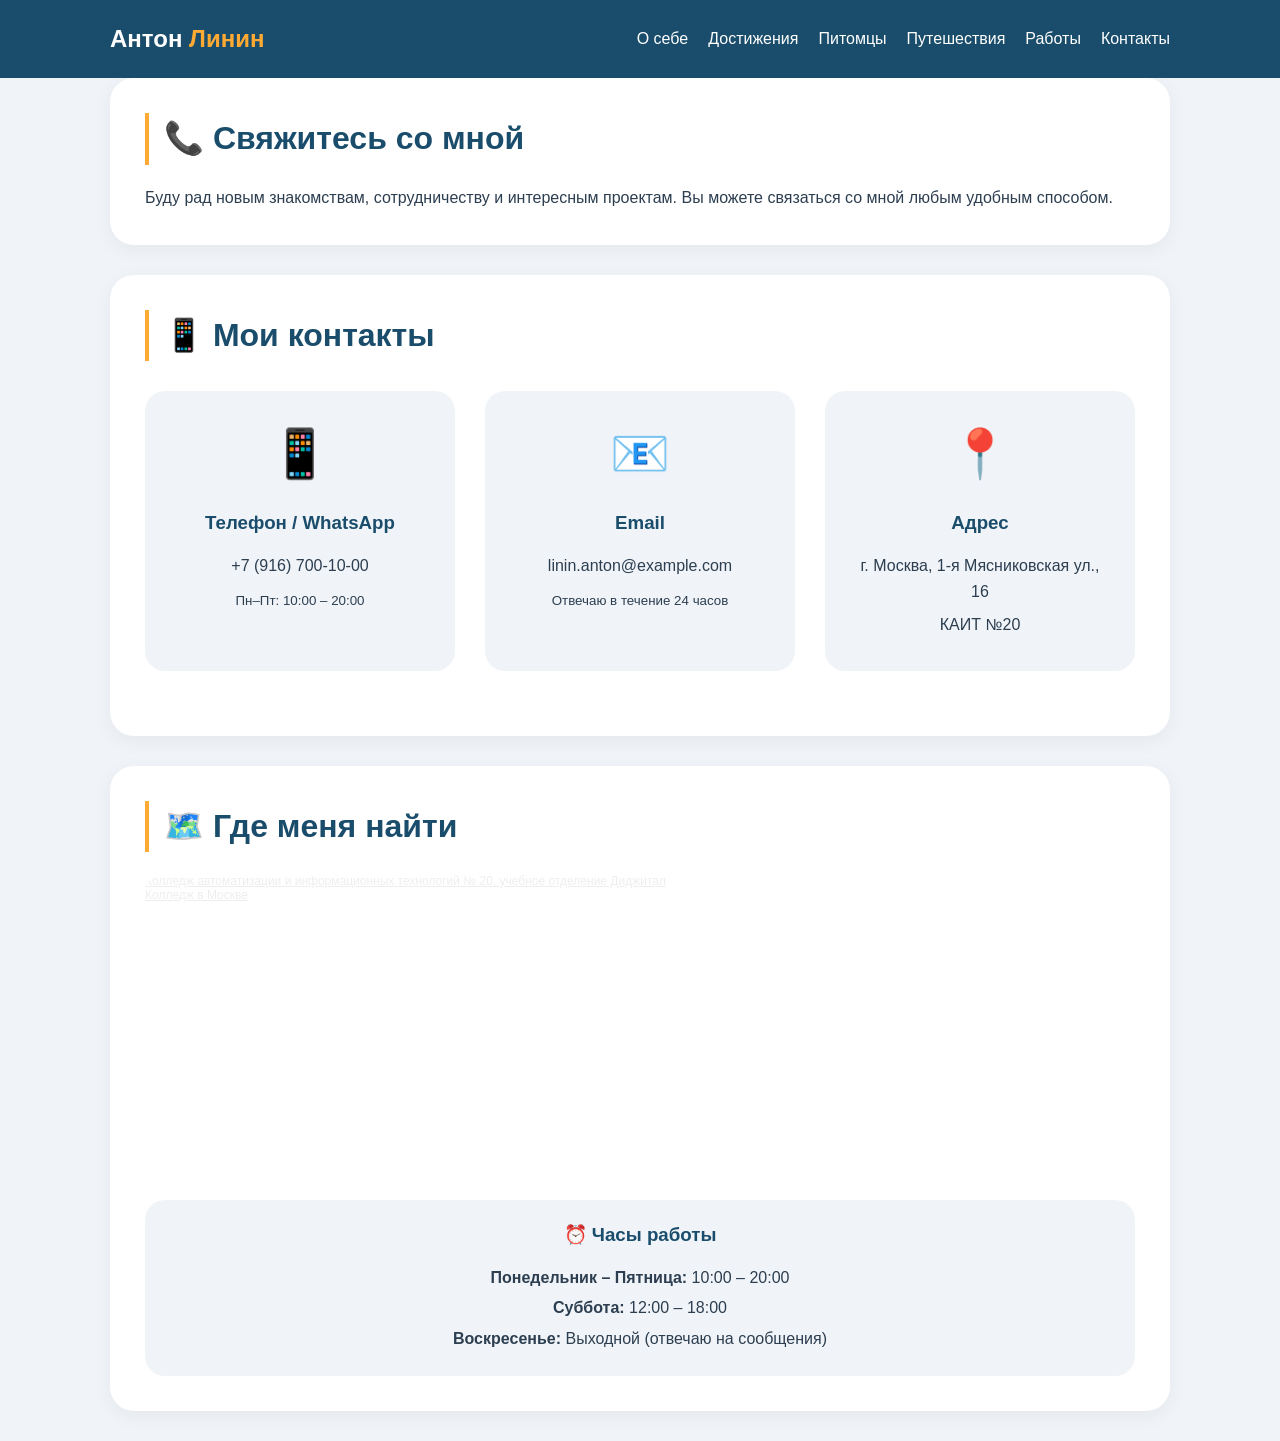
<file: contacts.html>
<!DOCTYPE html>
<html lang="ru">
<head>
    <meta charset="UTF-8">
    <meta name="viewport" content="width=device-width, initial-scale=1.0">
    <title>Контакты | Антон Линин</title>
    <link rel="stylesheet" href="style.css">
    <style>
        /* Дополнительные стили для страницы контактов */
        .contacts-grid {
            display: flex;
            flex-wrap: wrap;
            gap: 30px;
            margin: 30px 0;
        }

        .contact-card {
            flex: 1;
            min-width: 250px;
            background: #f0f4f8;
            border-radius: 20px;
            padding: 25px;
            text-align: center;
            transition: transform 0.3s, box-shadow 0.3s;
        }

        .contact-card:hover {
            transform: translateY(-5px);
            box-shadow: 0 10px 25px rgba(0,0,0,0.1);
        }

        .contact-card span {
            font-size: 48px;
            display: block;
            margin-bottom: 15px;
        }

        .contact-card h3 {
            color: #1a4d6b;
            margin-bottom: 15px;
        }

        .contact-card p {
            margin: 8px 0;
            font-size: 16px;
            background: none;
            padding: 0;
        }

        .contact-card a {
            color: #1a4d6b;
            text-decoration: none;
            transition: 0.3s;
        }

        .contact-card a:hover {
            color: #ffaa33;
        }

        .social-links {
            display: flex;
            justify-content: center;
            gap: 20px;
            margin-top: 15px;
            flex-wrap: wrap;
        }

        .social-links a {
            display: inline-block;
            background: #1a4d6b;
            color: white;
            padding: 10px 20px;
            border-radius: 30px;
            text-decoration: none;
            font-size: 14px;
            transition: 0.3s;
        }

        .social-links a:hover {
            background: #ffaa33;
            color: #1a4d6b;
            transform: translateY(-3px);
        }

        .contact-form {
            background: #f0f4f8;
            border-radius: 20px;
            padding: 25px;
            margin-top: 20px;
        }

        .contact-form h3 {
            color: #1a4d6b;
            margin-bottom: 20px;
            border-left: 4px solid #ffaa33;
            padding-left: 15px;
        }

        .form-group {
            margin-bottom: 15px;
        }

        .form-group label {
            display: block;
            margin-bottom: 5px;
            font-weight: 600;
            color: #1a4d6b;
        }

        .form-group input,
        .form-group textarea {
            width: 100%;
            padding: 12px;
            border: 1px solid #ddd;
            border-radius: 10px;
            font-family: inherit;
            font-size: 14px;
            transition: 0.3s;
        }

        .form-group input:focus,
        .form-group textarea:focus {
            outline: none;
            border-color: #ffaa33;
            box-shadow: 0 0 5px rgba(255,170,51,0.3);
        }

        .form-group textarea {
            resize: vertical;
            min-height: 100px;
        }

        .submit-btn {
            background: #1a4d6b;
            color: white;
            border: none;
            padding: 12px 30px;
            border-radius: 30px;
            cursor: pointer;
            font-size: 16px;
            font-weight: bold;
            transition: 0.3s;
        }

        .submit-btn:hover {
            background: #ffaa33;
            color: #1a4d6b;
        }

        .map-container {
            margin-top: 20px;
            border-radius: 20px;
            overflow: hidden;
        }

        .map-container iframe {
            width: 100%;
            height: 300px;
            border: 0;
        }

        .working-hours {
            background: #f0f4f8;
            border-radius: 20px;
            padding: 20px;
            margin-top: 20px;
            text-align: center;
        }

        .working-hours h3 {
            color: #1a4d6b;
            margin-bottom: 15px;
        }

        .working-hours p {
            margin: 5px 0;
        }

        .divider {
            height: 1px;
            background: linear-gradient(90deg, transparent, #1a4d6b, transparent);
            margin: 20px 0;
        }
    </style>
</head>
<body>

<header>
    <div class="container navbar">
        <div class="logo">Антон <span>Линин</span></div>
        <ul class="nav-links">
            <li><a href="index.html">О себе</a></li>
            <li><a href="achievements.html">Достижения</a></li>
            <li><a href="pets.html">Питомцы</a></li>
            <li><a href="travels.html">Путешествия</a></li>
            <li><a href="works.html">Работы</a></li>
            <li><a href="contacts.html">Контакты</a></li>
        </ul>
    </div>
</header>

<main class="container">
    <!-- Заголовок страницы -->
    <div class="card">
        <h1>📞 Свяжитесь со мной</h1>
        <p>Буду рад новым знакомствам, сотрудничеству и интересным проектам. Вы можете связаться со мной любым удобным способом.</p>
    </div>

    <!-- Карточки контактов -->
    <div class="card">
        <h1>📱 Мои контакты</h1>
        <div class="contacts-grid">
            <div class="contact-card">
                <span>📱</span>
                <h3>Телефон / WhatsApp</h3>
                <p>+7 (916) 700-10-00</p>
                <p><small>Пн–Пт: 10:00 – 20:00</small></p>
            </div>
            <div class="contact-card">
                <span>📧</span>
                <h3>Email</h3>
                <p>linin.anton@example.com</p>
                <p><small>Отвечаю в течение 24 часов</small></p>
            </div>
            <div class="contact-card">
                <span>📍</span>
                <h3>Адрес</h3>
                <p>г. Москва, 1-я Мясниковская ул., 16</p>
                <p>КАИТ №20</p>
            </div>
        </div>
    </div>
        <!-- Карта и часы работы -->
    <div class="card">
        <h1>🗺️ Где меня найти</h1>
        <div class="map-container">
<div style="position:relative;overflow:hidden;"><a href="https://yandex.ru/maps/org/kolledzh_avtomatizatsii_i_informatsionnykh_tekhnologiy_20_uchebnoye_otdeleniye_didzhital/1011075765/?utm_medium=mapframe&utm_source=maps" style="color:#eee;font-size:12px;position:absolute;top:0px;">Колледж автоматизации и информационных технологий № 20, учебное отделение Диджитал</a><a href="https://yandex.ru/maps/213/moscow/category/college/184106236/?utm_medium=mapframe&utm_source=maps" style="color:#eee;font-size:12px;position:absolute;top:14px;">Колледж в Москве</a><iframe src="https://yandex.ru/map-widget/v1/?ll=37.684032%2C55.791844&mode=search&oid=1011075765&ol=biz&sll=49.125013%2C55.809818&sspn=0.101652%2C0.038489&text=%D0%9A%D0%BE%D0%BB%D0%BB%D0%B5%D0%B4%D0%B6%20%D0%B0%D0%B2%D1%82%D0%BE%D0%BC%D0%B0%D1%82%D0%B8%D0%B7%D0%B0%D1%86%D0%B8%D0%B8%20%D0%B8%20%D0%B8%D0%BD%D1%84%D0%BE%D1%80%D0%BC%D0%B0%D1%86%D0%B8%D0%BE%D0%BD%D0%BD%D1%8B%D1%85%20%D1%82%D0%B5%D1%85%D0%BD%D0%BE%D0%BB%D0%BE%D0%B3%D0%B8%D0%B9%20%E2%84%96%2020&z=11.36" width="560" height="400" frameborder="1" allowfullscreen="true" style="position:relative;"></iframe></div>        </div>
        <div class="working-hours">
            <h3>⏰ Часы работы</h3>
            <p><strong>Понедельник – Пятница:</strong> 10:00 – 20:00</p>
            <p><strong>Суббота:</strong> 12:00 – 18:00</p>
            <p><strong>Воскресенье:</strong> Выходной (отвечаю на сообщения)</p>
        </div>
    </div>
</main>



</body>
</html>
</file>
<file: style.css>
* {
    margin: 0;
    padding: 0;
    box-sizing: border-box;
}

body {
    font-family: 'Segoe UI', Tahoma, Geneva, Verdana, sans-serif;
    background: #f0f4f8;
    color: #2c3e50;
    line-height: 1.6;
}

header {
    background: #1a4d6b;
    color: white;
    padding: 20px 0;
    position: sticky;
    top: 0;
    z-index: 100;
}

.container {
    max-width: 1100px;
    margin: 0 auto;
    padding: 0 20px;
}

.navbar {
    display: flex;
    justify-content: space-between;
    align-items: center;
    flex-wrap: wrap;
    gap: 15px;
}

.logo {
    font-size: 24px;
    font-weight: bold;
}

.logo span {
    color: #ffaa33;
}

.nav-links {
    display: flex;
    gap: 20px;
    list-style: none;
    flex-wrap: wrap;
}

.nav-links a {
    color: white;
    text-decoration: none;
    padding: 8px 0;
    transition: 0.3s;
}

.nav-links a:hover {
    color: #ffaa33;
}

main {
    padding: 40px 0;
}

.card {
    background: white;
    border-radius: 24px;
    padding: 35px;
    margin-bottom: 30px;
    box-shadow: 0 5px 20px rgba(0,0,0,0.05);
    transition: transform 0.3s;
}

.card:hover {
    transform: translateY(-5px);
}

h1 {
    font-size: 32px;
    color: #1a4d6b;
    margin-bottom: 20px;
    border-left: 4px solid #ffaa33;
    padding-left: 15px;
}

h2 {
    font-size: 24px;
    color: #1a4d6b;
    margin: 25px 0 15px;
    border-left: 4px solid #ffaa33;
    padding-left: 15px;
}

.profile {
    display: flex;
    gap: 40px;
    align-items: center;
    flex-wrap: wrap;
}

.profile-text {
    flex: 2;
}

.profile-photo {
    flex: 1;
    text-align: center;
}

.profile-photo img {
    width: 200px;
    height: 200px;
    border-radius: 50%;
    object-fit: cover;
    border: 4px solid #ffaa33;
    background: #eee;
}

.hobby-grid {
    display: flex;
    flex-wrap: wrap;
    gap: 15px;
    margin: 20px 0;
}

.hobby-item {
    background: #f0f4f8;
    padding: 10px 20px;
    border-radius: 30px;
    font-size: 15px;
    transition: 0.3s;
}

.hobby-item:hover {
    background: #ffaa33;
    color: white;
}

.pets-grid {
    display: flex;
    flex-wrap: wrap;
    gap: 30px;
    margin: 20px 0;
}

.pet-card {
    flex: 1;
    min-width: 180px;
    background: #f0f4f8;
    padding: 25px;
    border-radius: 20px;
    text-align: center;
    transition: 0.3s;
}

.pet-card:hover {
    transform: translateY(-5px);
    background: #ffaa33;
    color: white;
}

.pet-card i {
    font-size: 50px;
    margin-bottom: 15px;
}

.qualities {
    display: flex;
    flex-wrap: wrap;
    gap: 20px;
}

.qualities-good,
.qualities-bad {
    flex: 1;
    background: #f0f4f8;
    padding: 20px;
    border-radius: 16px;
}

.qualities-good h3 {
    color: #2c7da0;
}

.qualities-bad h3 {
    color: #e67e22;
}

.qualities ul {
    margin-left: 20px;
    margin-top: 10px;
}

.qualities li {
    margin: 8px 0;
}

.photo-grid {
    display: flex;
    flex-wrap: wrap;
    gap: 20px;
    margin: 20px 0;
}

.photo-item {
    flex: 1 1 calc(33.333% - 20px);
    min-width: 180px;
    border-radius: 16px;
    overflow: hidden;
    box-shadow: 0 4px 10px rgba(0,0,0,0.1);
    transition: 0.3s;
    background: white;
}

.photo-item:hover {
    transform: scale(1.02);
}

.photo-item img {
    width: 100%;
    height: 180px;
    object-fit: cover;
    display: block;
}

.photo-item p {
    padding: 12px;
    text-align: center;
    font-weight: 500;
}

.video-box {
    background: #1a4d6b;
    border-radius: 20px;
    padding: 20px;
    margin: 20px 0;
    text-align: center;
}

.video-box video {
    width: 100%;
    max-width: 500px;
    border-radius: 16px;
}

.video-box p {
    color: white;
    margin-top: 12px;
}

.achievement-grid {
    display: flex;
    flex-wrap: wrap;
    gap: 25px;
    margin: 25px 0;
}

.achievement-item {
    flex: 1 1 calc(50% - 25px);
    background: #f0f4f8;
    padding: 25px;
    border-radius: 20px;
    text-align: center;
    transition: 0.3s;
}

.achievement-item:hover {
    transform: translateY(-5px);
    background: #ffaa33;
    color: white;
}

.achievement-item i {
    font-size: 48px;
    margin-bottom: 15px;
    display: block;
}

.works-grid {
    display: flex;
    flex-wrap: wrap;
    gap: 30px;
    margin: 20px 0;
}

.work-card {
    flex: 1 1 calc(50% - 30px);
    background: #f0f4f8;
    border-radius: 20px;
    overflow: hidden;
    transition: 0.3s;
}

.work-card:hover {
    transform: translateY(-5px);
    box-shadow: 0 10px 25px rgba(0,0,0,0.1);
}

.work-card img {
    width: 100%;
    height: 200px;
    object-fit: cover;
}

.work-info {
    padding: 20px;
}

.work-info h3 {
    color: #1a4d6b;
    margin-bottom: 10px;
}

.btn {
    display: inline-block;
    background: #1a4d6b;
    color: white;
    padding: 10px 20px;
    border-radius: 30px;
    text-decoration: none;
    margin-top: 15px;
    transition: 0.3s;
}

.btn:hover {
    background: #ffaa33;
    color: #1a4d6b;
}

footer {
    background: #1a4d6b;
    color: white;
    text-align: center;
    padding: 25px;
    margin-top: 30px;
}

@media (max-width: 768px) {
    .navbar {
        flex-direction: column;
        text-align: center;
    }
    .profile {
        flex-direction: column;
        text-align: center;
    }
    .photo-item {
        flex: 1 1 100%;
    }
    .qualities {
        flex-direction: column;
    }
    .pets-grid {
        flex-direction: column;
    }
    .achievement-item {
        flex: 1 1 100%;
    }
    .work-card {
        flex: 1 1 100%;
    }
}
/* Модальное окно для просмотра фото */
.modal {
    display: none;
    position: fixed;
    top: 0;
    left: 0;
    width: 100%;
    height: 100%;
    background: rgba(0, 0, 0, 0.9);
    z-index: 1000;
    justify-content: center;
    align-items: center;
    cursor: pointer;
}

.modal.active {
    display: flex;
}

.modal img {
    max-width: 90%;
    max-height: 90%;
    object-fit: contain;
    border-radius: 10px;
    box-shadow: 0 0 30px rgba(0,0,0,0.5);
}

.modal-close {
    position: absolute;
    top: 20px;
    right: 40px;
    font-size: 50px;
    color: white;
    cursor: pointer;
    transition: 0.3s;
}

.modal-close:hover {
    color: #ffaa33;
}
</file>
